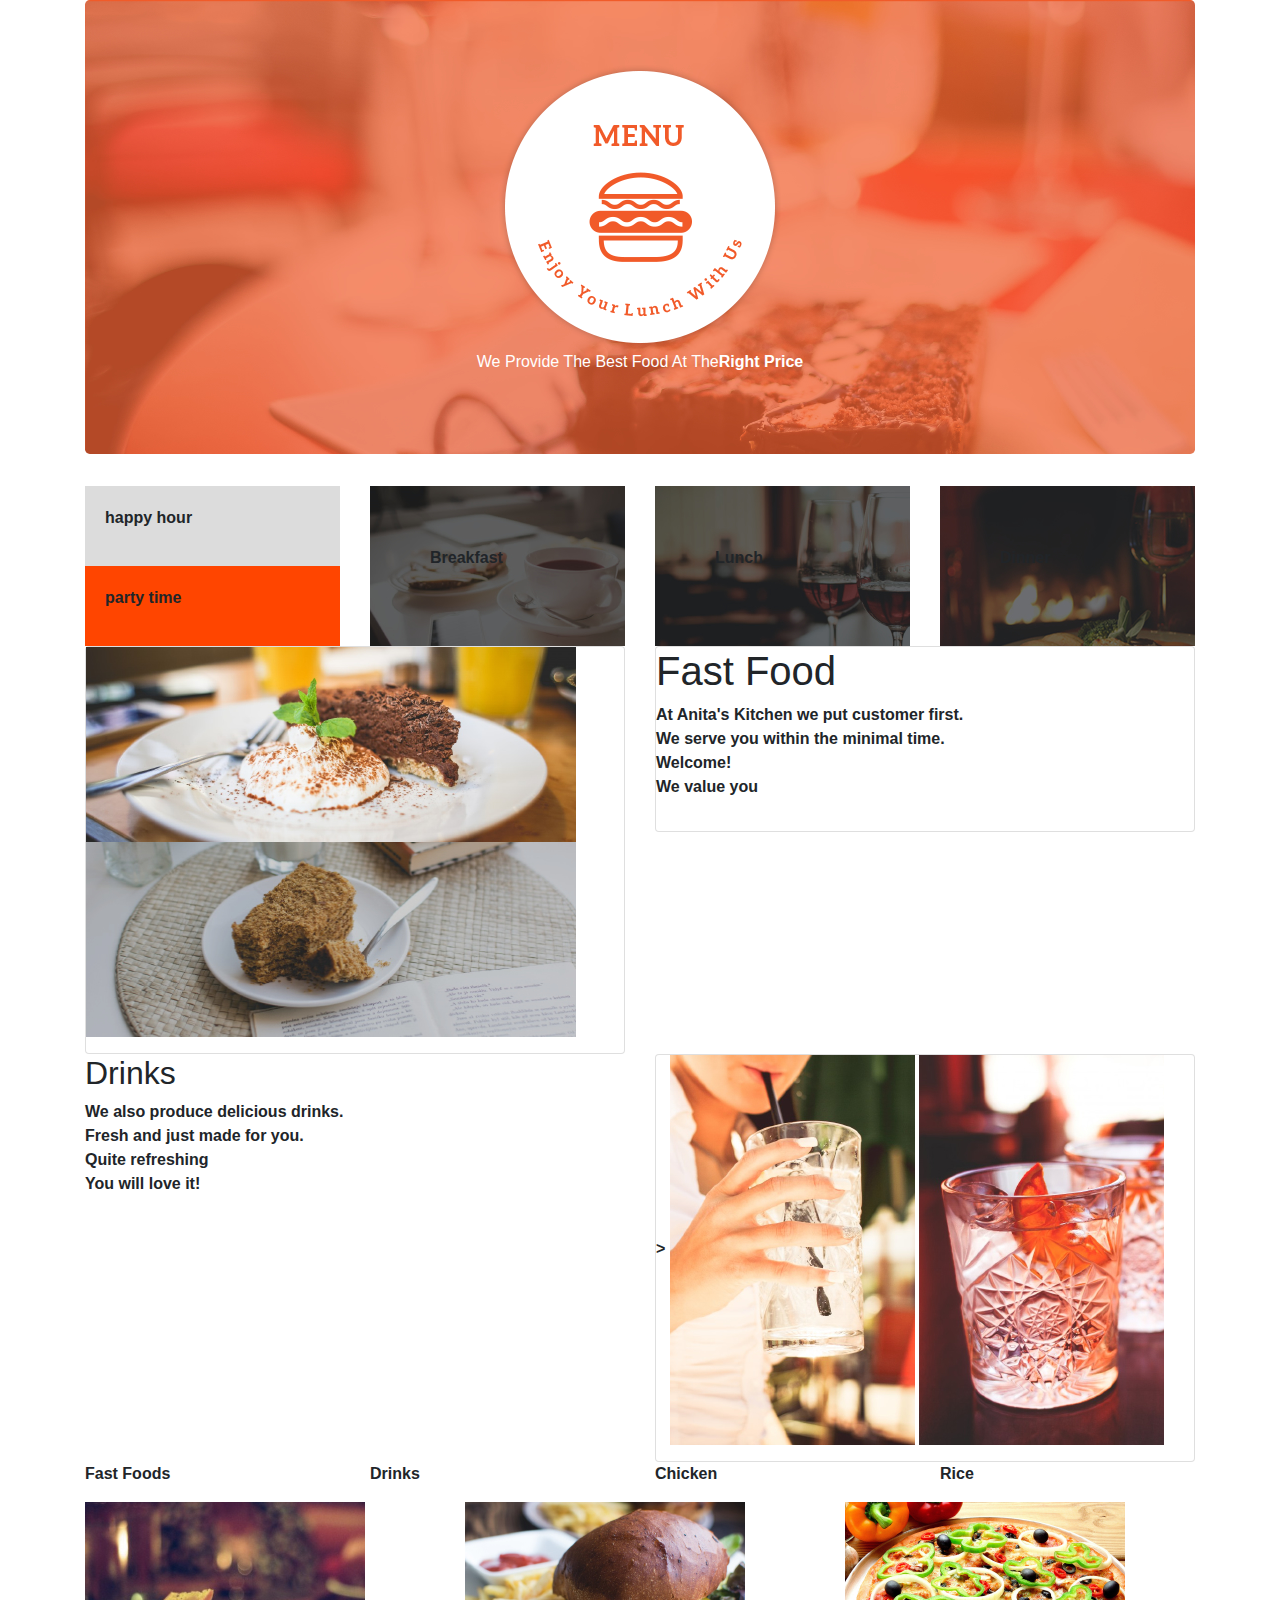
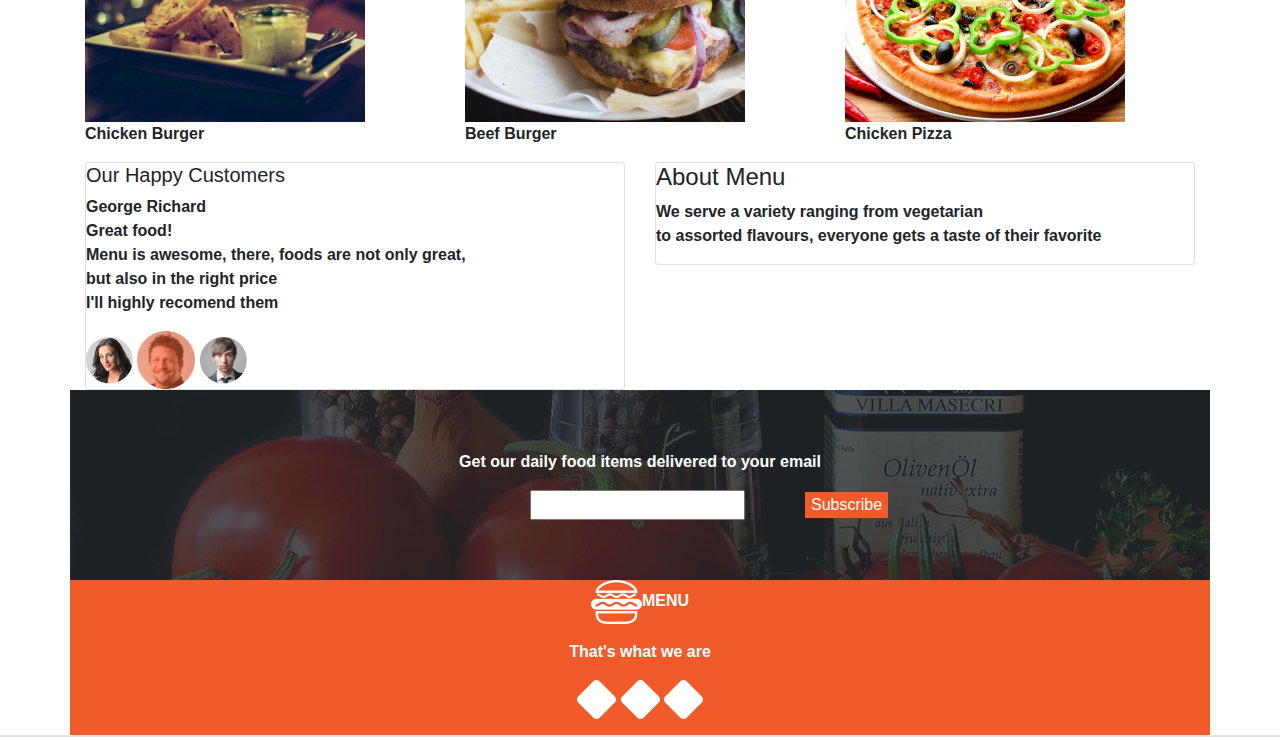
<file: Anita-s-kitchen /index.html>
<!DOCTYPE html>
<html>
 <head>
    <link href="https://stackpath.bootstrapcdn.com/bootstrap/4.1.1/css/bootstrap.min.css" rel="stylesheet" type="text/css">
    <link href="anita.css" rel="stylesheet" type="text/css">

    <title>Anita's Kitchen</title>
 </head>
 <body>
    <div class="container">
        <div class="row">
          <div class="col-md-12">
            <div class="jumbotron">
              <img class="logo" src="anitaimages/logoBig.png">
              <p class="font">We Provide The Best Food At The<b>Right Price</p>              
            </div>
          </div>
        </div>
       <div class="row">
          <div class="col-md-3">
            <div class="happy">
              <p> happy hour</p>
            </div>
          <div class="party">
              <p>party time</p>
            </div>
          </div>
         <div class="col-md-3">
            <div class="one">
              <p class="p">Breakfast</p>
            </div>
          </div>
        <div class="col-md-3">
          <div class="two">
            <p class="p">Lunch</p>
          </div>
        </div>
          <div class="col-md-3"> 
           <div class="three">
            <p class="p">Dinner</p>
           </div>
          </div>
       </div>
       <div class="row">
          <div class="col-md-6">
            <div class="card">
              <p>
             <img src="anitaimages/fastFood1.jpg">
             <img src="anitaimages/fastFood2.jpg">
            </p>
            </div>
          </div> 
          <div class="col-md-6">
             <div class="card"> 
               <h1>Fast Food</h1>
                <p>At Anita's Kitchen we put customer first.<br> We serve you within the minimal time.<br> Welcome!<br> We value you<p>
             </div>
          </div>
       </div>
       <div class="row">
          <div class="col-md-6">
            <h2>Drinks</h2>
              <p>We also produce delicious drinks.<br>Fresh and just made for you.<br>Quite refreshing<br>You will love it!</p>
          </div>
          <div class="col-md-6">
            <div class="card"> 
               <p>>
                 <img src="anitaimages/drink1.jpg">
                 <img src="anitaimages/drink2.jpg">
              </p>
            </div>
          </div> 
       </div>
       <div class="row">
         <div class= "col-md-3">
          <p>Fast Foods</p>
        </div>
         <div class= "col-md-3">
           <p>Drinks</p>
         </div>
         <div class= "col-md-3">
           <p>Chicken</p>
         </div>
           <div class= "col-md-3">
           <p>Rice</p>
         </div>
       </div>
          <div class="row">                     
           <div class="col-md-4">
            <img class="f" src="anitaimages/chickenBurger.jpg" alt="f" style="width=height"><br>
              <p class="f">Chicken Burger</p>
           </div>
            <div class="col-md-4">
             <img class="f" src="anitaimages/beefBurger.jpg" alt="f" style="width=height"><br>
              <p class="f">Beef Burger</p>
            </div>
            <div class="col-md-4">
             <img class="f" src="anitaimages/chickenPizza.jpg" alt="f" style="width=height"><br>
              <p class="f">Chicken Pizza</p>
            </div>
          </div>
          <div class="row">
            <div class="col-md-6">
              <div class="card">
                <h5>Our Happy Customers</h5>
                <h7>George Richard</h7>
                <p>Great food!<br>Menu is awesome, there, foods are not only great,<br> but also in the right price<br>I'll highly recomend them</p>
                <div class="customers">
                 <img class="four" src="anitaimages/p1.png" alt="customers"> 
                  <img class="five" src="anitaimages/p2.png" alt="customers">
                   <img class="six" src="anitaimages/p3.png" alt="customers">
                </div>
              </div>
            </div>
                <div class="col-md-6">
                  <div class="card">
                    <h4>About Menu</h4>
                      <p>We serve a variety ranging from vegetarian<br>to assorted flavours, everyone gets a taste of their favorite</p>
                  </div>
                </div>
            </div>
            <div class="row" >
                <div class="col-md-12" id= "subscribe">
                  <!-- <img class="subscribe" src="anitaimages/subscribe.jpg"><br> -->
                    <p class= "pWhite">Get our daily food items delivered to your email</p>  
                    <form class="form-inline" id="formSub">
                        <input type="email"></input> 
                        <button type= "submit" class= "btnSubscribe">Subscribe</button>
                    </form>             
                 </div>
            </div>
                <div class="row">
                   <div class="col-md-12" id= "colFooter">
                      <p class="pWhite"><img src="anitaimages/logo_white.png">MENU</p>
                      <p class= "pWhite">That's what we are</p>
                      <p>
                        <img src="anitaimages/twitter.png">
                        <img  src="anitaimages/facebook.png">
                        <img src="anitaimages/pinterest.png">
                      </p>
                    </div>
                   </div>
                  </div>
                </div> 
       </body>
<div class="row">
  <div class= "col-md-12">
    <div class = "card">

    </div>
  </div>
</div>

</html>
</file>
<file: Anita-s-kitchen /anita.css>
.jumbotron{
    background-image: url("anitaimages/landing.jpg")
}
.logo{
    display: flex;
    justify-content: center;
    align-items: center;
    margin: auto;

}
.font{
    color:white;
    font: 200;
    text-align: center;
}
.party{
    background-color: orangered;
    padding: 20px;
}
.one{
    background-image: url("anitaimages/breakfast.jpg");
    padding: 60px;
    padding-right: 8em;
}
.happy{
    padding: 20px;
    background-color: gainsboro;
}
.two{
    background-image: url("anitaimages/lunch.jpg");
    padding:60px;
}
.three{
    background-image: url("anitaimages/dinner.jpg");
    padding: 60px;
}
.subscribe{
    color:white;
    font: 200;
    text-align: center;
    background-image: url("anitaimages/subscribe.jpg")
}
.wlogo{
    display: flex;
    justify-content: center;
    align-items: center;
    margin: auto;
    background-color: orangered;
    padding: 60px;
}
#subscribe {
    background-image: url("anitaimages/subscribe.jpg");
    padding: 60px;
    text-align: center;
}
.pWhite {
    color: white;
}
#formSub {
    margin-left:400px;
    
}
.btnSubscribe {
    margin-left: 60px;
    background-color:#F15A29; 
    color: white;
    border:0px;
}
.bold{
    color:white;
    font: 200;
    text-align: center;
    padding: 60px;
}
.wlogo {
    padding: 60px;
    text-align: center;
}
#colFooter {
    background-color: #F15A29;
    text-align: center;
}
</file>
